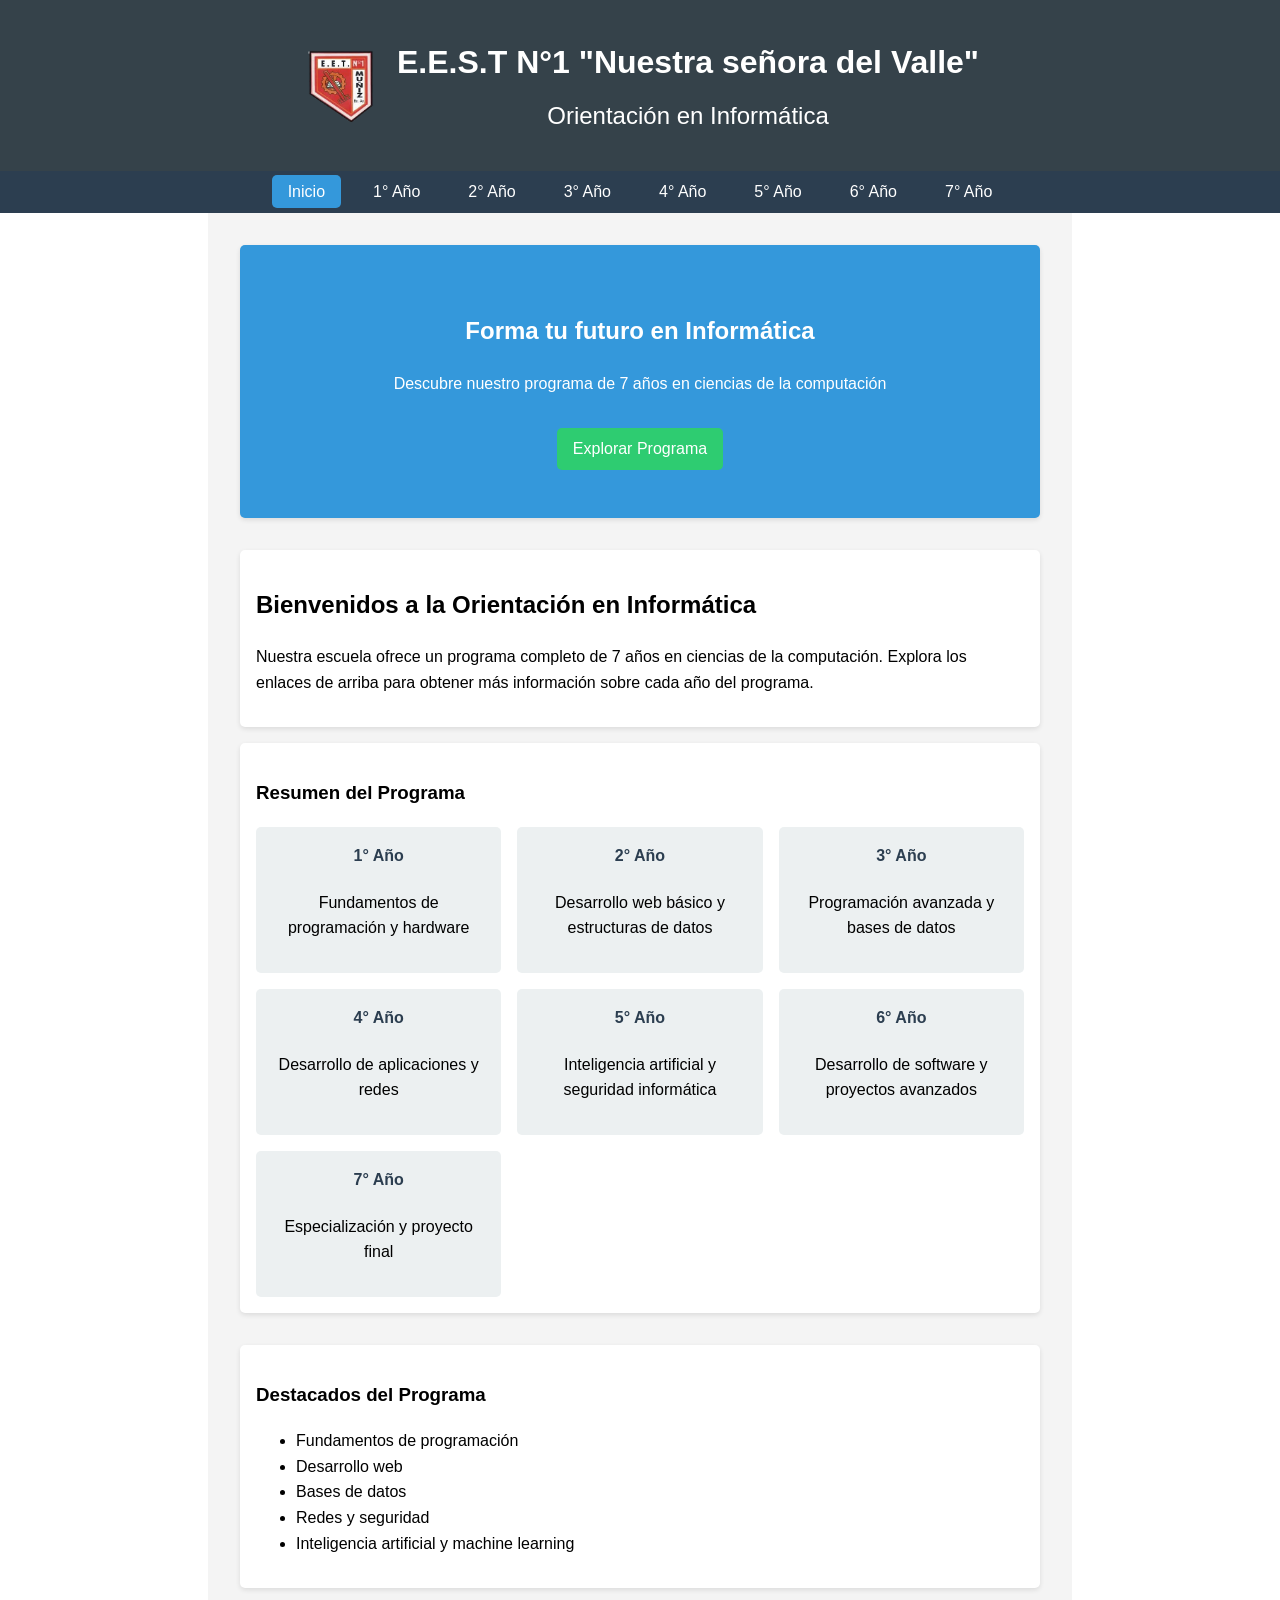
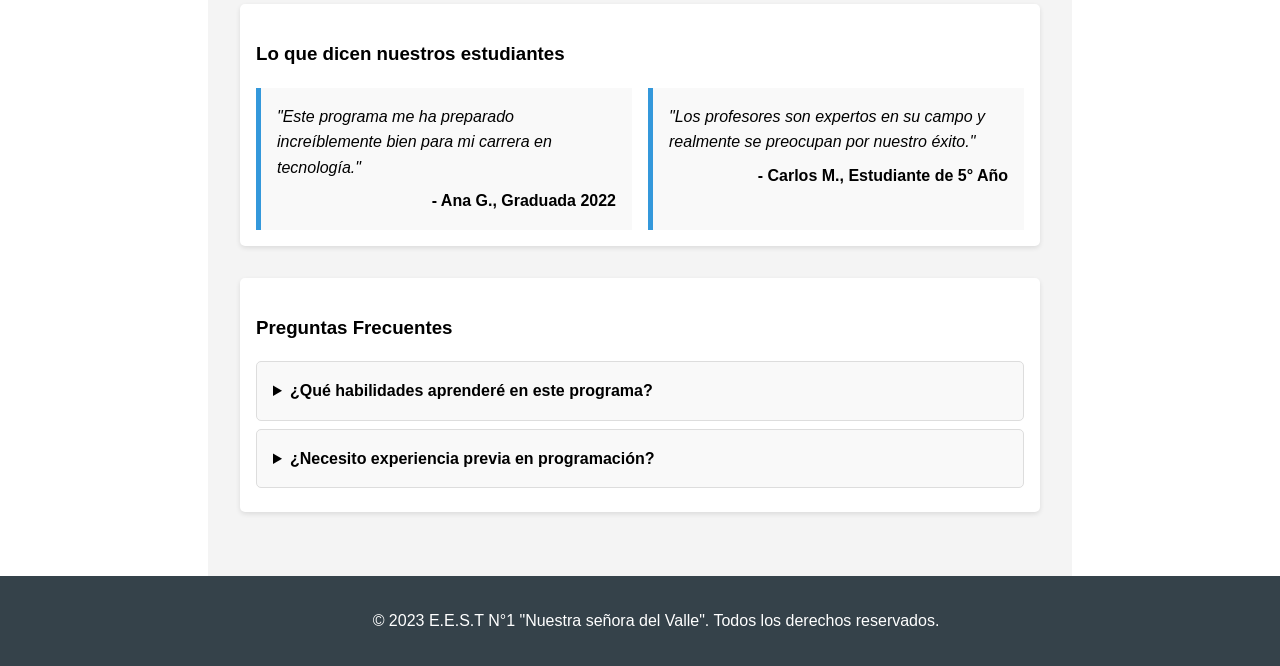
<file: index.html>
<!DOCTYPE html>
<html lang="es">
<head>
    <meta charset="UTF-8">
    <meta name="viewport" content="width=device-width, initial-scale=1.0">
    <title>E.E.S.T N°1 "Nuestra señora del Valle" - Orientación en Informática</title>
    <link rel="stylesheet" href="styles.css">
</head>
<body>
    <div class="page-container">
        <header>
            <div class="header-content">
                <img src="logo.png" alt="Logo de E.E.S.T N°1" class="logo">
                <div>
                    <h1>E.E.S.T N°1 "Nuestra señora del Valle"</h1>
                    <h2>Orientación en Informática</h2>
                </div>
            </div>
        </header>
        <nav aria-label="Navegación principal">
            <ul role="menubar">
                <li role="none"><a href="index.html" role="menuitem" aria-current="page">Inicio</a></li>
                <li role="none"><a href="year1.html" role="menuitem">1° Año</a></li>
                <li role="none"><a href="year2.html" role="menuitem">2° Año</a></li>
                <li role="none"><a href="year3.html" role="menuitem">3° Año</a></li>
                <li role="none"><a href="year4.html" role="menuitem">4° Año</a></li>
                <li role="none"><a href="year5.html" role="menuitem">5° Año</a></li>
                <li role="none"><a href="year6.html" role="menuitem">6° Año</a></li>
                <li role="none"><a href="year7.html" role="menuitem">7° Año</a></li>
            </ul>
        </nav>
        <main>
            <section class="hero">
                <h2>Forma tu futuro en Informática</h2>
                <p>Descubre nuestro programa de 7 años en ciencias de la computación</p>
                <a href="#programa" class="cta-button">Explorar Programa</a>
            </section>
            <section>
                <h2>Bienvenidos a la Orientación en Informática</h2>
                <p>Nuestra escuela ofrece un programa completo de 7 años en ciencias de la computación. Explora los enlaces de arriba para obtener más información sobre cada año del programa.</p>
            </section>
            <section id="programa" class="program-overview">
                <h3>Resumen del Programa</h3>
                <div class="year-grid">
                    <div class="year-card">
                        <h4>1° Año</h4>
                        <p>Fundamentos de programación y hardware</p>
                    </div>
                    <div class="year-card">
                        <h4>2° Año</h4>
                        <p>Desarrollo web básico y estructuras de datos</p>
                    </div>
                    <div class="year-card">
                        <h4>3° Año</h4>
                        <p>Programación avanzada y bases de datos</p>
                    </div>
                    <div class="year-card">
                        <h4>4° Año</h4>
                        <p>Desarrollo de aplicaciones y redes</p>
                    </div>
                    <div class="year-card">
                        <h4>5° Año</h4>
                        <p>Inteligencia artificial y seguridad informática</p>
                    </div>
                    <div class="year-card">
                        <h4>6° Año</h4>
                        <p>Desarrollo de software y proyectos avanzados</p>
                    </div>
                    <div class="year-card">
                        <h4>7° Año</h4>
                        <p>Especialización y proyecto final</p>
                    </div>
                </div>
            </section>
            <section id="highlights">
                <h3>Destacados del Programa</h3>
                <ul>
                    <li>Fundamentos de programación</li>
                    <li>Desarrollo web</li>
                    <li>Bases de datos</li>
                    <li>Redes y seguridad</li>
                    <li>Inteligencia artificial y machine learning</li>
                </ul>
            </section>
            <section class="testimonials">
                <h3>Lo que dicen nuestros estudiantes</h3>
                <div class="testimonial-grid">
                    <blockquote>
                        "Este programa me ha preparado increíblemente bien para mi carrera en tecnología."
                        <cite>- Ana G., Graduada 2022</cite>
                    </blockquote>
                    <blockquote>
                        "Los profesores son expertos en su campo y realmente se preocupan por nuestro éxito."
                        <cite>- Carlos M., Estudiante de 5° Año</cite>
                    </blockquote>
                </div>
            </section>
            <section class="faq">
                <h3>Preguntas Frecuentes</h3>
                <details>
                    <summary>¿Qué habilidades aprenderé en este programa?</summary>
                    <p>Nuestro programa cubre una amplia gama de habilidades, incluyendo programación, desarrollo web, bases de datos, redes, seguridad informática, e inteligencia artificial.</p>
                </details>
                <details>
                    <summary>¿Necesito experiencia previa en programación?</summary>
                    <p>No se requiere experiencia previa. Nuestro programa está diseñado para comenzar desde los fundamentos y avanzar gradualmente.</p>
                </details>
            </section>
        </main>
        <footer>
            <p>&copy; 2023 E.E.S.T N°1 "Nuestra señora del Valle". Todos los derechos reservados.</p>
        </footer>
    </div>
    <script src="script.js"></script>
</body>
</html>
</file>
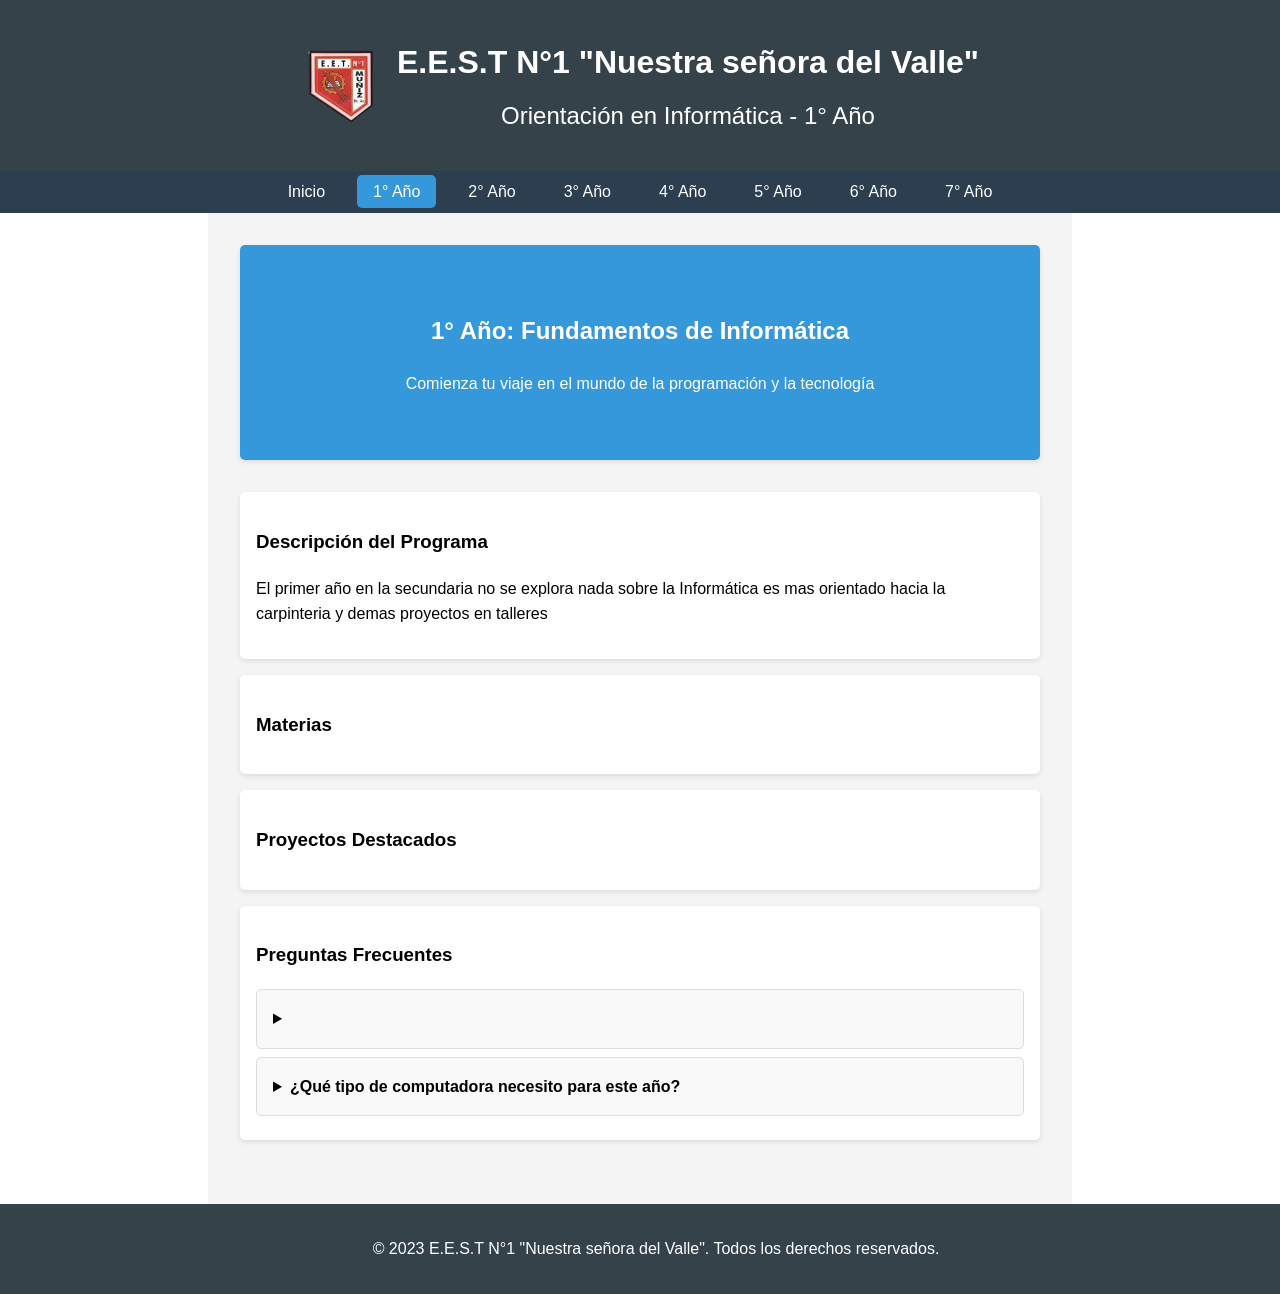
<file: year1.html>
<!DOCTYPE html>
<html lang="es">
<head>
    <meta charset="UTF-8">
    <meta name="viewport" content="width=device-width, initial-scale=1.0">
    <title>1° Año - E.E.S.T N°1 "Nuestra señora del Valle"</title>
    <link rel="stylesheet" href="styles.css">
</head>
<body>
    <div class="page-container">
        <header>
            <div class="header-content">
                <img src="logo.png" alt="Logo de E.E.S.T N°1" class="logo">
                <div>
                    <h1>E.E.S.T N°1 "Nuestra señora del Valle"</h1>
                    <h2>Orientación en Informática - 1° Año</h2>
                </div>
            </div>
        </header>
        <nav aria-label="Navegación principal">
            <ul role="menubar">
                <li role="none"><a href="index.html" role="menuitem">Inicio</a></li>
                <li role="none"><a href="year1.html" role="menuitem" aria-current="page">1° Año</a></li>
                <li role="none"><a href="year2.html" role="menuitem">2° Año</a></li>
                <li role="none"><a href="year3.html" role="menuitem">3° Año</a></li>
                <li role="none"><a href="year4.html" role="menuitem">4° Año</a></li>
                <li role="none"><a href="year5.html" role="menuitem">5° Año</a></li>
                <li role="none"><a href="year6.html" role="menuitem">6° Año</a></li>
                <li role="none"><a href="year7.html" role="menuitem">7° Año</a></li>
            </ul>
        </nav>
        <main>
            <section class="hero">
                <h2>1° Año: Fundamentos de Informática</h2>
                <p>Comienza tu viaje en el mundo de la programación y la tecnología</p>
            </section>
            <section>
                <h3>Descripción del Programa</h3>
                <p>El primer año en la secundaria no se explora nada sobre la Informática es mas orientado hacia la carpinteria y demas proyectos en talleres</p>
            </section>
            <section>
                <h3>Materias</h3>
                <ul>
                 <!-- espacio para materias -->
                </ul>
            </section>
            <section>
                <h3>Proyectos Destacados</h3>
                <ul>
                    <!-- espacio para proyectos --> 
                </ul>
            </section>
            <section class="faq">
                <h3>Preguntas Frecuentes</h3>
                <details>
                    <summary> <!----></summary>
                    <p> <!--espacio para preguntas --> </p>
                </details>
                <details>
                    <summary>¿Qué tipo de computadora necesito para este año?</summary>
                    <p>Cualquier computadora moderna será suficiente. Los requisitos específicos se proporcionarán al inicio del curso.</p>
                </details>
            </section>
        </main>
        <footer>
            <p>&copy; 2023 E.E.S.T N°1 "Nuestra señora del Valle". Todos los derechos reservados.</p>
        </footer>
    </div>
    <script src="script.js"></script>
</body>
</html>
</file>
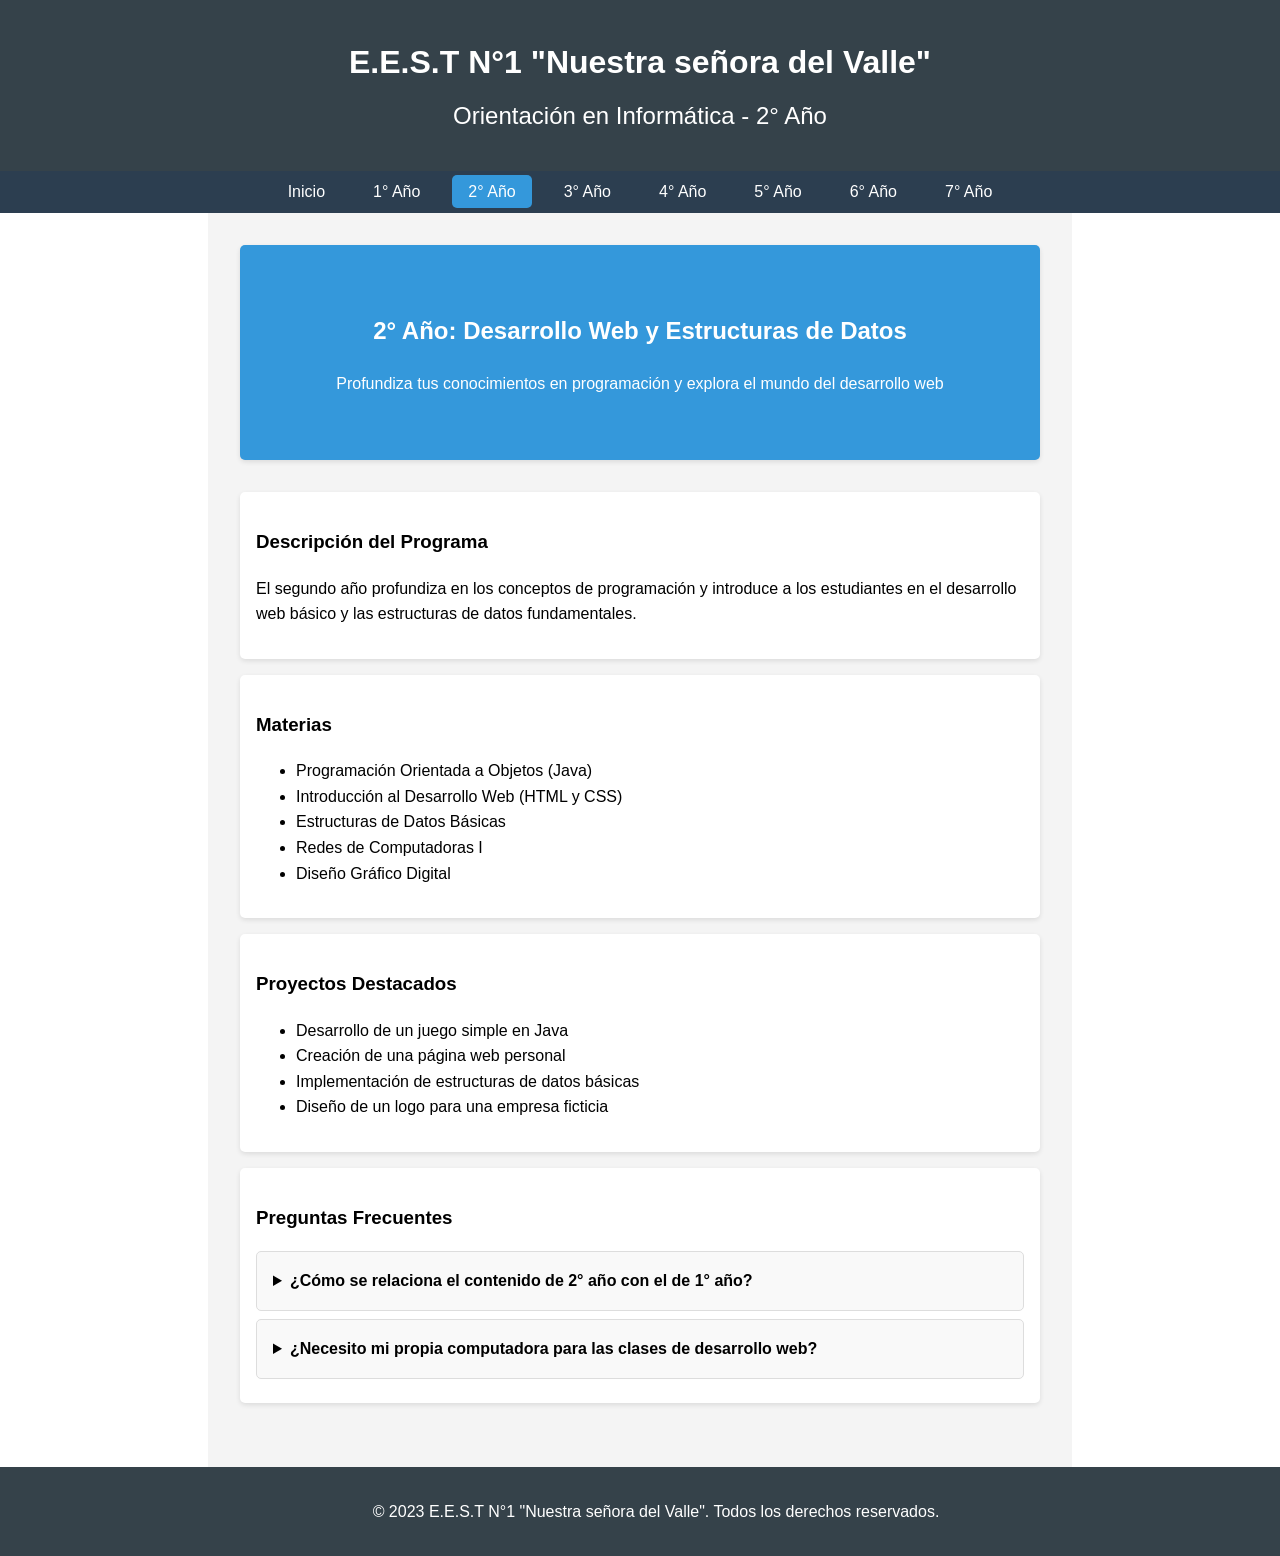
<file: year2.html>
<!DOCTYPE html>
<html lang="es">
<head>
    <meta charset="UTF-8">
    <meta name="viewport" content="width=device-width, initial-scale=1.0">
    <title>2° Año - E.E.S.T N°1 "Nuestra señora del Valle"</title>
    <link rel="stylesheet" href="styles.css">
</head>
<body>
    <div class="page-container">
        <header>
            <h1>E.E.S.T N°1 "Nuestra señora del Valle"</h1>
            <h2>Orientación en Informática - 2° Año</h2>
        </header>
        <nav aria-label="Navegación principal">
            <ul role="menubar">
                <li role="none"><a href="index.html" role="menuitem">Inicio</a></li>
                <li role="none"><a href="year1.html" role="menuitem">1° Año</a></li>
                <li role="none"><a href="year2.html" role="menuitem" aria-current="page">2° Año</a></li>
                <li role="none"><a href="year3.html" role="menuitem">3° Año</a></li>
                <li role="none"><a href="year4.html" role="menuitem">4° Año</a></li>
                <li role="none"><a href="year5.html" role="menuitem">5° Año</a></li>
                <li role="none"><a href="year6.html" role="menuitem">6° Año</a></li>
                <li role="none"><a href="year7.html" role="menuitem">7° Año</a></li>
            </ul>
        </nav>
        <main>
            <section class="hero">
                <h2>2° Año: Desarrollo Web y Estructuras de Datos</h2>
                <p>Profundiza tus conocimientos en programación y explora el mundo del desarrollo web</p>
            </section>
            <section>
                <h3>Descripción del Programa</h3>
                <p>El segundo año profundiza en los conceptos de programación y introduce a los estudiantes en el desarrollo web básico y las estructuras de datos fundamentales.</p>
            </section>
            <section>
                <h3>Materias</h3>
                <ul>
                    <li>Programación Orientada a Objetos (Java)</li>
                    <li>Introducción al Desarrollo Web (HTML y CSS)</li>
                    <li>Estructuras de Datos Básicas</li>
                    <li>Redes de Computadoras I</li>
                    <li>Diseño Gráfico Digital</li>
                </ul>
            </section>
            <section>
                <h3>Proyectos Destacados</h3>
                <ul>
                    <li>Desarrollo de un juego simple en Java</li>
                    <li>Creación de una página web personal</li>
                    <li>Implementación de estructuras de datos básicas</li>
                    <li>Diseño de un logo para una empresa ficticia</li>
                </ul>
            </section>
            <section class="faq">
                <h3>Preguntas Frecuentes</h3>
                <details>
                    <summary>¿Cómo se relaciona el contenido de 2° año con el de 1° año?</summary>
                    <p>El segundo año se basa en los fundamentos aprendidos en el primer año, profundizando en la programación y expandiendo hacia nuevas áreas como el desarrollo web.</p>
                </details>
                <details>
                    <summary>¿Necesito mi propia computadora para las clases de desarrollo web?</summary>
                    <p>Aunque la escuela proporciona computadoras, es recomendable tener acceso a una computadora en casa para practicar y trabajar en proyectos.</p>
                </details>
            </section>
        </main>
        <footer>
            <p>&copy; 2023 E.E.S.T N°1 "Nuestra señora del Valle". Todos los derechos reservados.</p>
        </footer>
    </div>
    <script src="script.js"></script>
</body>
</html>
</file>
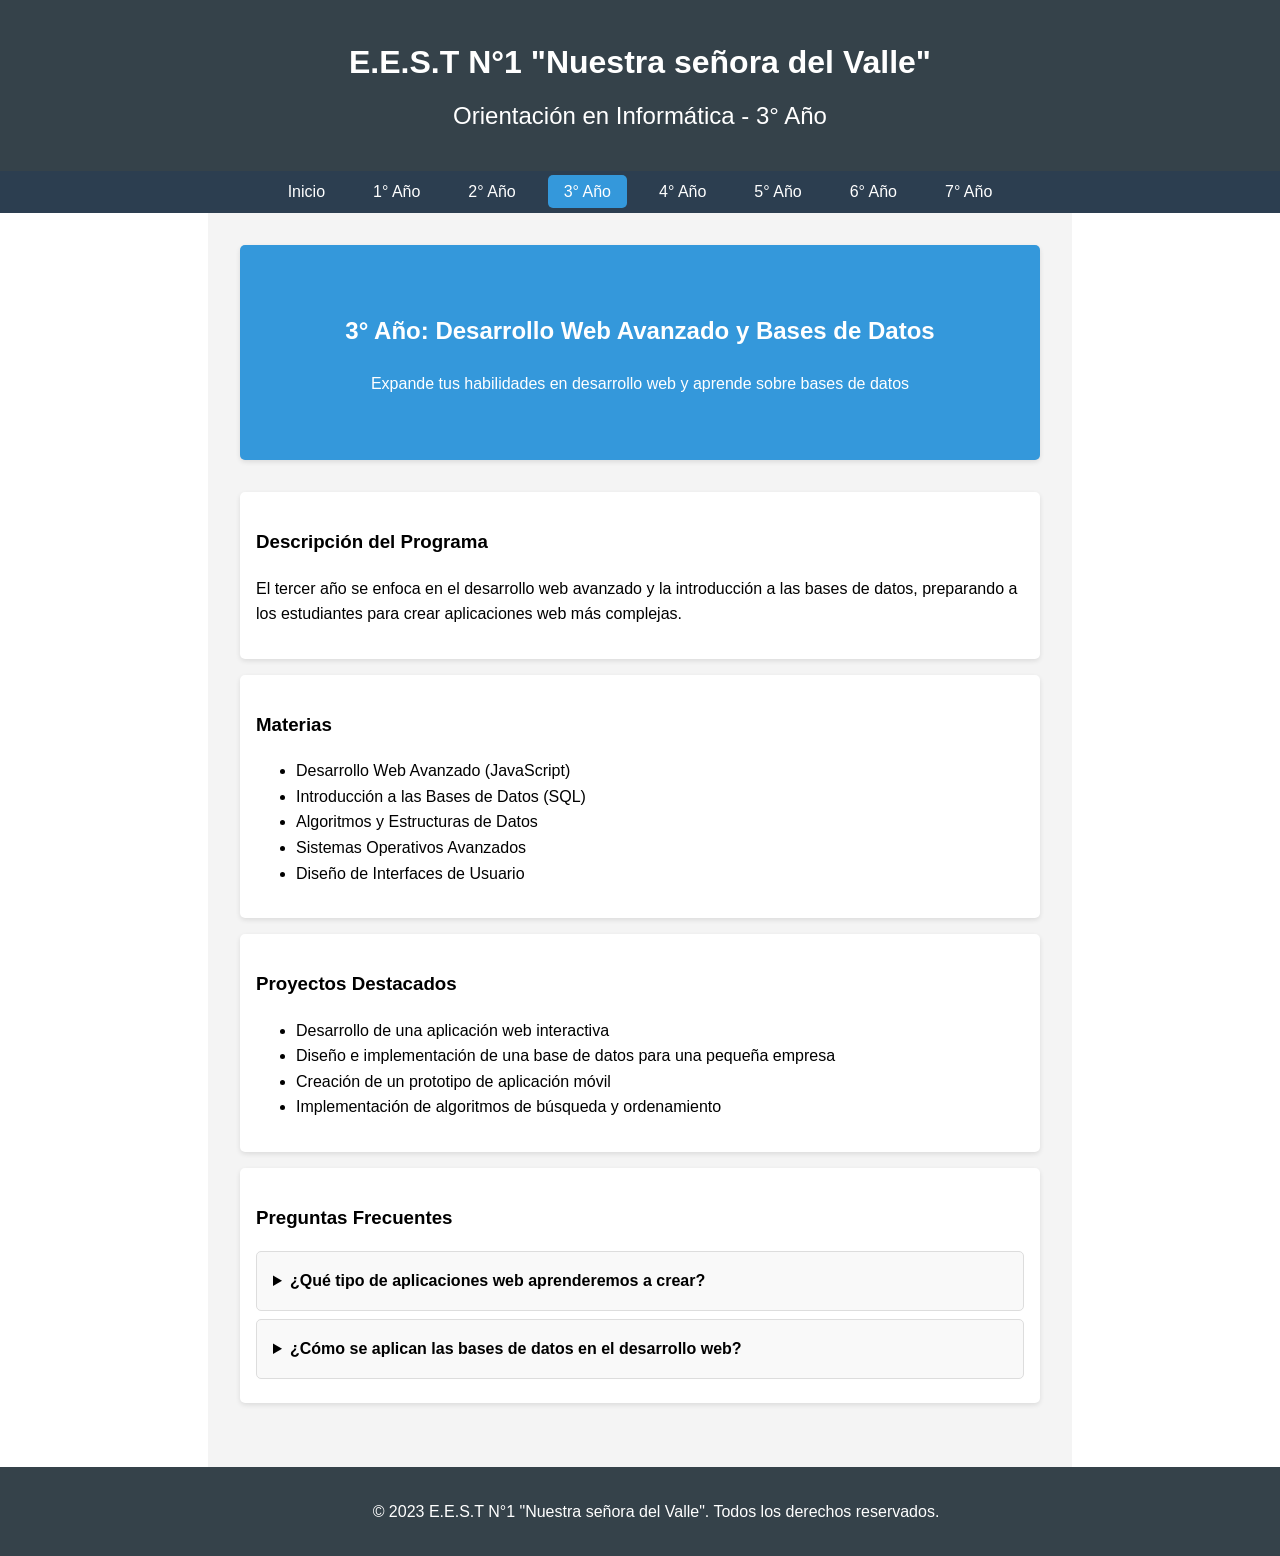
<file: year3.html>
<!DOCTYPE html>
<html lang="es">
<head>
    <meta charset="UTF-8">
    <meta name="viewport" content="width=device-width, initial-scale=1.0">
    <title>3° Año - E.E.S.T N°1 "Nuestra señora del Valle"</title>
    <link rel="stylesheet" href="styles.css">
</head>
<body>
    <div class="page-container">
        <header>
            <h1>E.E.S.T N°1 "Nuestra señora del Valle"</h1>
            <h2>Orientación en Informática - 3° Año</h2>
        </header>
        <nav aria-label="Navegación principal">
            <ul role="menubar">
                <li role="none"><a href="index.html" role="menuitem">Inicio</a></li>
                <li role="none"><a href="year1.html" role="menuitem">1° Año</a></li>
                <li role="none"><a href="year2.html" role="menuitem">2° Año</a></li>
                <li role="none"><a href="year3.html" role="menuitem" aria-current="page">3° Año</a></li>
                <li role="none"><a href="year4.html" role="menuitem">4° Año</a></li>
                <li role="none"><a href="year5.html" role="menuitem">5° Año</a></li>
                <li role="none"><a href="year6.html" role="menuitem">6° Año</a></li>
                <li role="none"><a href="year7.html" role="menuitem">7° Año</a></li>
            </ul>
        </nav>
        <main>
            <section class="hero">
                <h2>3° Año: Desarrollo Web Avanzado y Bases de Datos</h2>
                <p>Expande tus habilidades en desarrollo web y aprende sobre bases de datos</p>
            </section>
            <section>
                <h3>Descripción del Programa</h3>
                <p>El tercer año se enfoca en el desarrollo web avanzado y la introducción a las bases de datos, preparando a los estudiantes para crear aplicaciones web más complejas.</p>
            </section>
            <section>
                <h3>Materias</h3>
                <ul>
                    <li>Desarrollo Web Avanzado (JavaScript)</li>
                    <li>Introducción a las Bases de Datos (SQL)</li>
                    <li>Algoritmos y Estructuras de Datos</li>
                    <li>Sistemas Operativos Avanzados</li>
                    <li>Diseño de Interfaces de Usuario</li>
                </ul>
            </section>
            <section>
                <h3>Proyectos Destacados</h3>
                <ul>
                    <li>Desarrollo de una aplicación web interactiva</li>
                    <li>Diseño e implementación de una base de datos para una pequeña empresa</li>
                    <li>Creación de un prototipo de aplicación móvil</li>
                    <li>Implementación de algoritmos de búsqueda y ordenamiento</li>
                </ul>
            </section>
            <section class="faq">
                <h3>Preguntas Frecuentes</h3>
                <details>
                    <summary>¿Qué tipo de aplicaciones web aprenderemos a crear?</summary>
                    <p>Aprenderás a crear aplicaciones web dinámicas e interactivas utilizando JavaScript, HTML5 y CSS3, integrándolas con bases de datos.</p>
                </details>
                <details>
                    <summary>¿Cómo se aplican las bases de datos en el desarrollo web?</summary>
                    <p>Las bases de datos son fundamentales para almacenar y gestionar la información en aplicaciones web. Aprenderás a diseñar, implementar y consultar bases de datos para respaldar tus aplicaciones.</p>
                </details>
            </section>
        </main>
        <footer>
            <p>&copy; 2023 E.E.S.T N°1 "Nuestra señora del Valle". Todos los derechos reservados.</p>
        </footer>
    </div>
    <script src="script.js"></script>
</body>
</html>
</file>
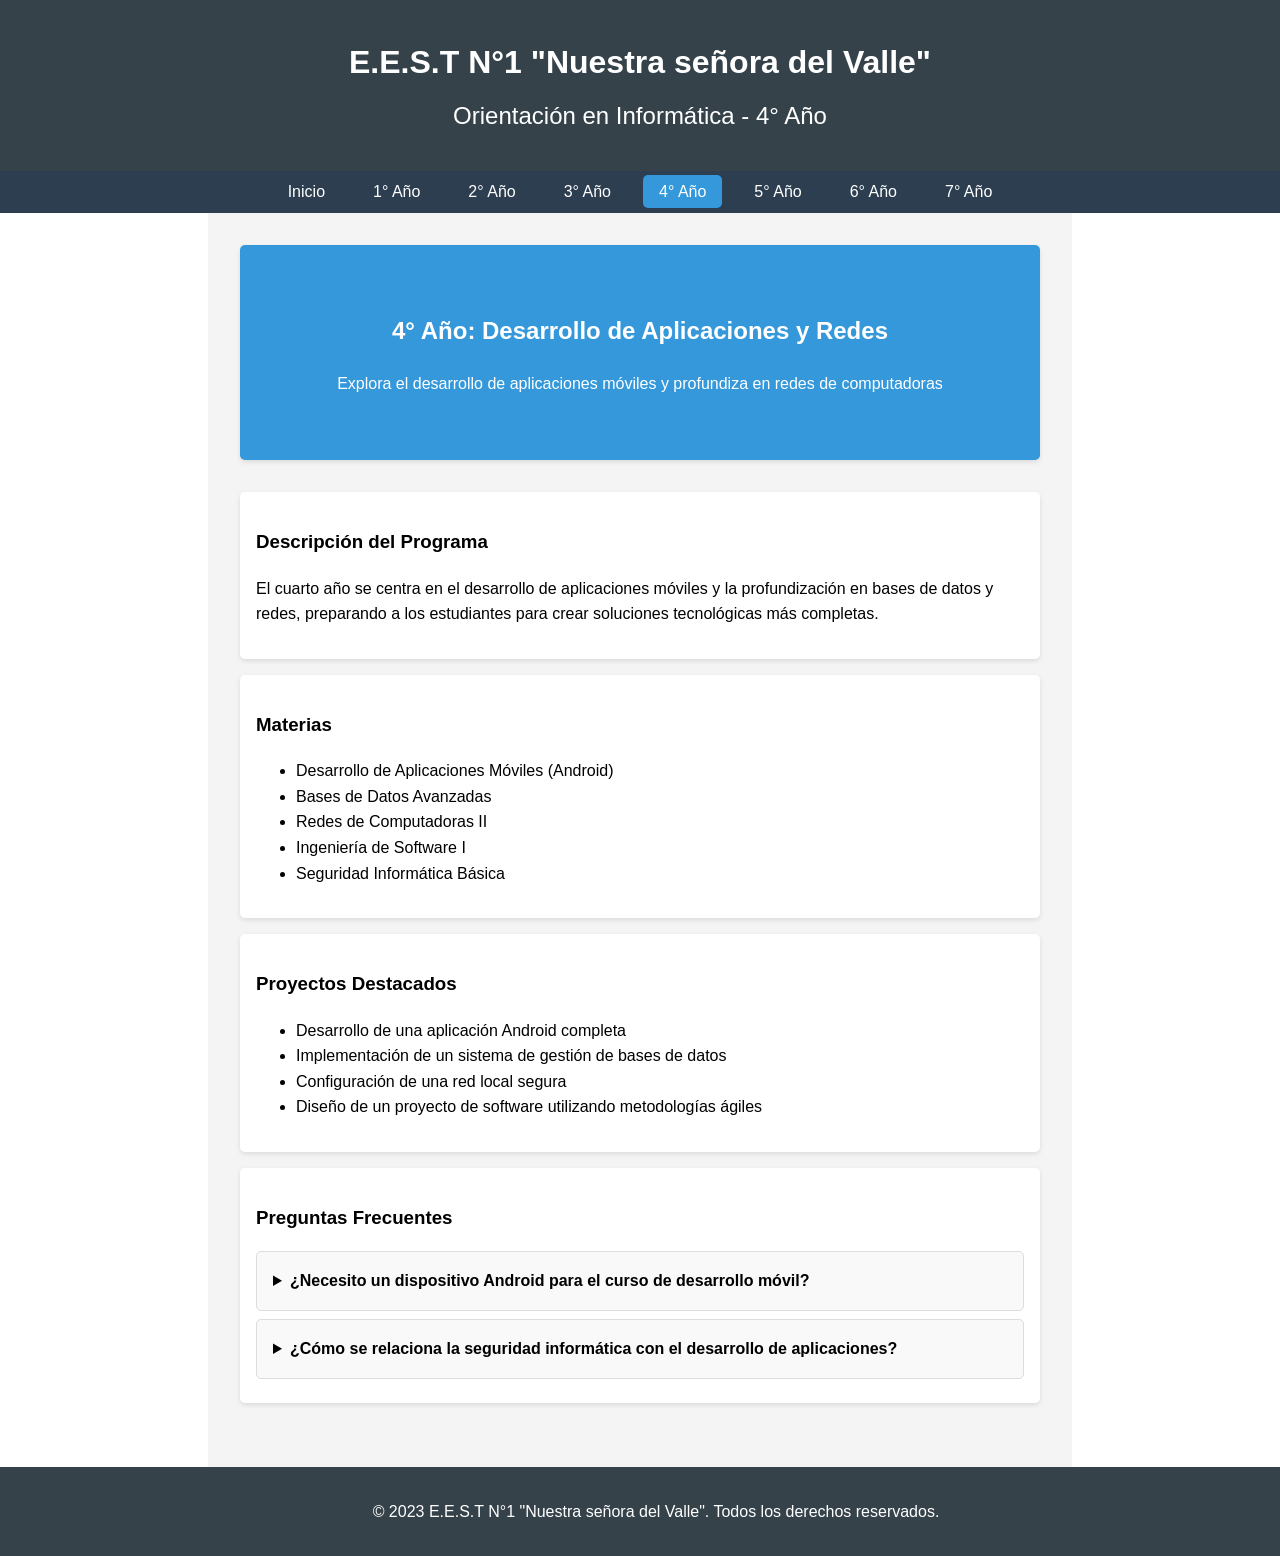
<file: year4.html>
<!DOCTYPE html>
<html lang="es">
<head>
    <meta charset="UTF-8">
    <meta name="viewport" content="width=device-width, initial-scale=1.0">
    <title>4° Año - E.E.S.T N°1 "Nuestra señora del Valle"</title>
    <link rel="stylesheet" href="styles.css">
</head>
<body>
    <div class="page-container">
        <header>
            <h1>E.E.S.T N°1 "Nuestra señora del Valle"</h1>
            <h2>Orientación en Informática - 4° Año</h2>
        </header>
        <nav aria-label="Navegación principal">
            <ul role="menubar">
                <li role="none"><a href="index.html" role="menuitem">Inicio</a></li>
                <li role="none"><a href="year1.html" role="menuitem">1° Año</a></li>
                <li role="none"><a href="year2.html" role="menuitem">2° Año</a></li>
                <li role="none"><a href="year3.html" role="menuitem">3° Año</a></li>
                <li role="none"><a href="year4.html" role="menuitem" aria-current="page">4° Año</a></li>
                <li role="none"><a href="year5.html" role="menuitem">5° Año</a></li>
                <li role="none"><a href="year6.html" role="menuitem">6° Año</a></li>
                <li role="none"><a href="year7.html" role="menuitem">7° Año</a></li>
            </ul>
        </nav>
        <main>
            <section class="hero">
                <h2>4° Año: Desarrollo de Aplicaciones y Redes</h2>
                <p>Explora el desarrollo de aplicaciones móviles y profundiza en redes de computadoras</p>
            </section>
            <section>
                <h3>Descripción del Programa</h3>
                <p>El cuarto año se centra en el desarrollo de aplicaciones móviles y la profundización en bases de datos y redes, preparando a los estudiantes para crear soluciones tecnológicas más completas.</p>
            </section>
            <section>
                <h3>Materias</h3>
                <ul>
                    <li>Desarrollo de Aplicaciones Móviles (Android)</li>
                    <li>Bases de Datos Avanzadas</li>
                    <li>Redes de Computadoras II</li>
                    <li>Ingeniería de Software I</li>
                    <li>Seguridad Informática Básica</li>
                </ul>
            </section>
            <section>
                <h3>Proyectos Destacados</h3>
                <ul>
                    <li>Desarrollo de una aplicación Android completa</li>
                    <li>Implementación de un sistema de gestión de bases de datos</li>
                    <li>Configuración de una red local segura</li>
                    <li>Diseño de un proyecto de software utilizando metodologías ágiles</li>
                </ul>
            </section>
            <section class="faq">
                <h3>Preguntas Frecuentes</h3>
                <details>
                    <summary>¿Necesito un dispositivo Android para el curso de desarrollo móvil?</summary>
                    <p>No es necesario tener un dispositivo Android físico, ya que utilizaremos emuladores en las computadoras del laboratorio. Sin embargo, tener acceso a un dispositivo Android puede enriquecer tu experiencia de aprendizaje.</p>
                </details>
                <details>
                    <summary>¿Cómo se relaciona la seguridad informática con el desarrollo de aplicaciones?</summary>
                    <p>La seguridad informática es crucial en el desarrollo de aplicaciones para proteger los datos de los usuarios y prevenir vulnerabilidades. Aprenderás a implementar prácticas de seguridad en tus proyectos de desarrollo.</p>
                </details>
            </section>
        </main>
        <footer>
            <p>&copy; 2023 E.E.S.T N°1 "Nuestra señora del Valle". Todos los derechos reservados.</p>
        </footer>
    </div>
    <script src="script.js"></script>
</body>
</html>
</file>
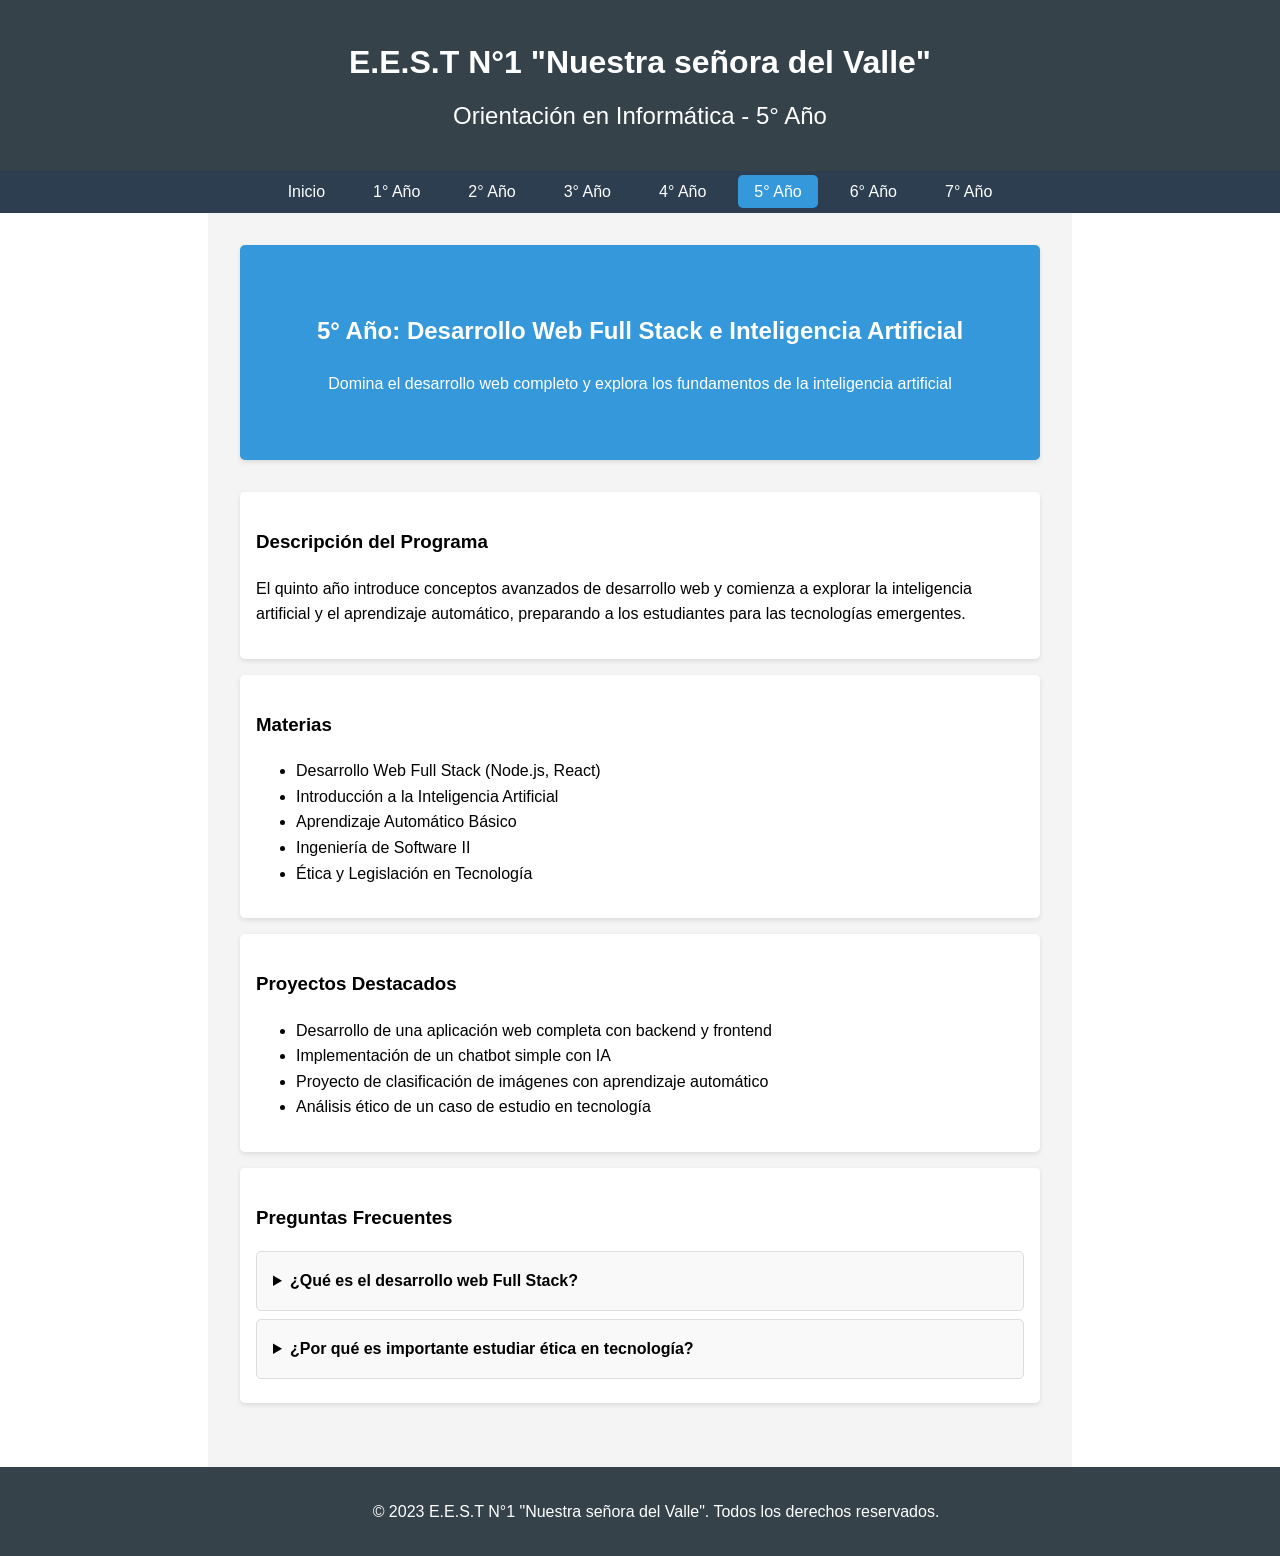
<file: year5.html>
<!DOCTYPE html>
<html lang="es">
<head>
    <meta charset="UTF-8">
    <meta name="viewport" content="width=device-width, initial-scale=1.0">
    <title>5° Año - E.E.S.T N°1 "Nuestra señora del Valle"</title>
    <link rel="stylesheet" href="styles.css">
</head>
<body>
    <div class="page-container">
        <header>
            <h1>E.E.S.T N°1 "Nuestra señora del Valle"</h1>
            <h2>Orientación en Informática - 5° Año</h2>
        </header>
        <nav aria-label="Navegación principal">
            <ul role="menubar">
                <li role="none"><a href="index.html" role="menuitem">Inicio</a></li>
                <li role="none"><a href="year1.html" role="menuitem">1° Año</a></li>
                <li role="none"><a href="year2.html" role="menuitem">2° Año</a></li>
                <li role="none"><a href="year3.html" role="menuitem">3° Año</a></li>
                <li role="none"><a href="year4.html" role="menuitem">4° Año</a></li>
                <li role="none"><a href="year5.html" role="menuitem" aria-current="page">5° Año</a></li>
                <li role="none"><a href="year6.html" role="menuitem">6° Año</a></li>
                <li role="none"><a href="year7.html" role="menuitem">7° Año</a></li>
            </ul>
        </nav>
        <main>
            <section class="hero">
                <h2>5° Año: Desarrollo Web Full Stack e Inteligencia Artificial</h2>
                <p>Domina el desarrollo web completo y explora los fundamentos de la inteligencia artificial</p>
            </section>
            <section>
                <h3>Descripción del Programa</h3>
                <p>El quinto año introduce conceptos avanzados de desarrollo web y comienza a explorar la inteligencia artificial y el aprendizaje automático, preparando a los estudiantes para las tecnologías emergentes.</p>
            </section>
            <section>
                <h3>Materias</h3>
                <ul>
                    <li>Desarrollo Web Full Stack (Node.js, React)</li>
                    <li>Introducción a la Inteligencia Artificial</li>
                    <li>Aprendizaje Automático Básico</li>
                    <li>Ingeniería de Software II</li>
                    <li>Ética y Legislación en Tecnología</li>
                </ul>
            </section>
            <section>
                <h3>Proyectos Destacados</h3>
                <ul>
                    <li>Desarrollo de una aplicación web completa con backend y frontend</li>
                    <li>Implementación de un chatbot simple con IA</li>
                    <li>Proyecto de clasificación de imágenes con aprendizaje automático</li>
                    <li>Análisis ético de un caso de estudio en tecnología</li>
                </ul>
            </section>
            <section class="faq">
                <h3>Preguntas Frecuentes</h3>
                <details>
                    <summary>¿Qué es el desarrollo web Full Stack?</summary>
                    <p>El desarrollo Full Stack implica trabajar tanto en el frontend (parte visible para el usuario) como en el backend (lógica del servidor y bases de datos) de una aplicación web, permitiéndote crear soluciones web completas.</p>
                </details>
                <details>
                    <summary>¿Por qué es importante estudiar ética en tecnología?</summary>
                    <p>La ética en tecnología es crucial para entender las implicaciones sociales y morales de las soluciones que desarrollamos. Te ayudará a tomar decisiones responsables en tu futura carrera profesional.</p>
                </details>
            </section>
        </main>
        <footer>
            <p>&copy; 2023 E.E.S.T N°1 "Nuestra señora del Valle". Todos los derechos reservados.</p>
        </footer>
    </div>
    <script src="script.js"></script>
</body>
</html>
</file>
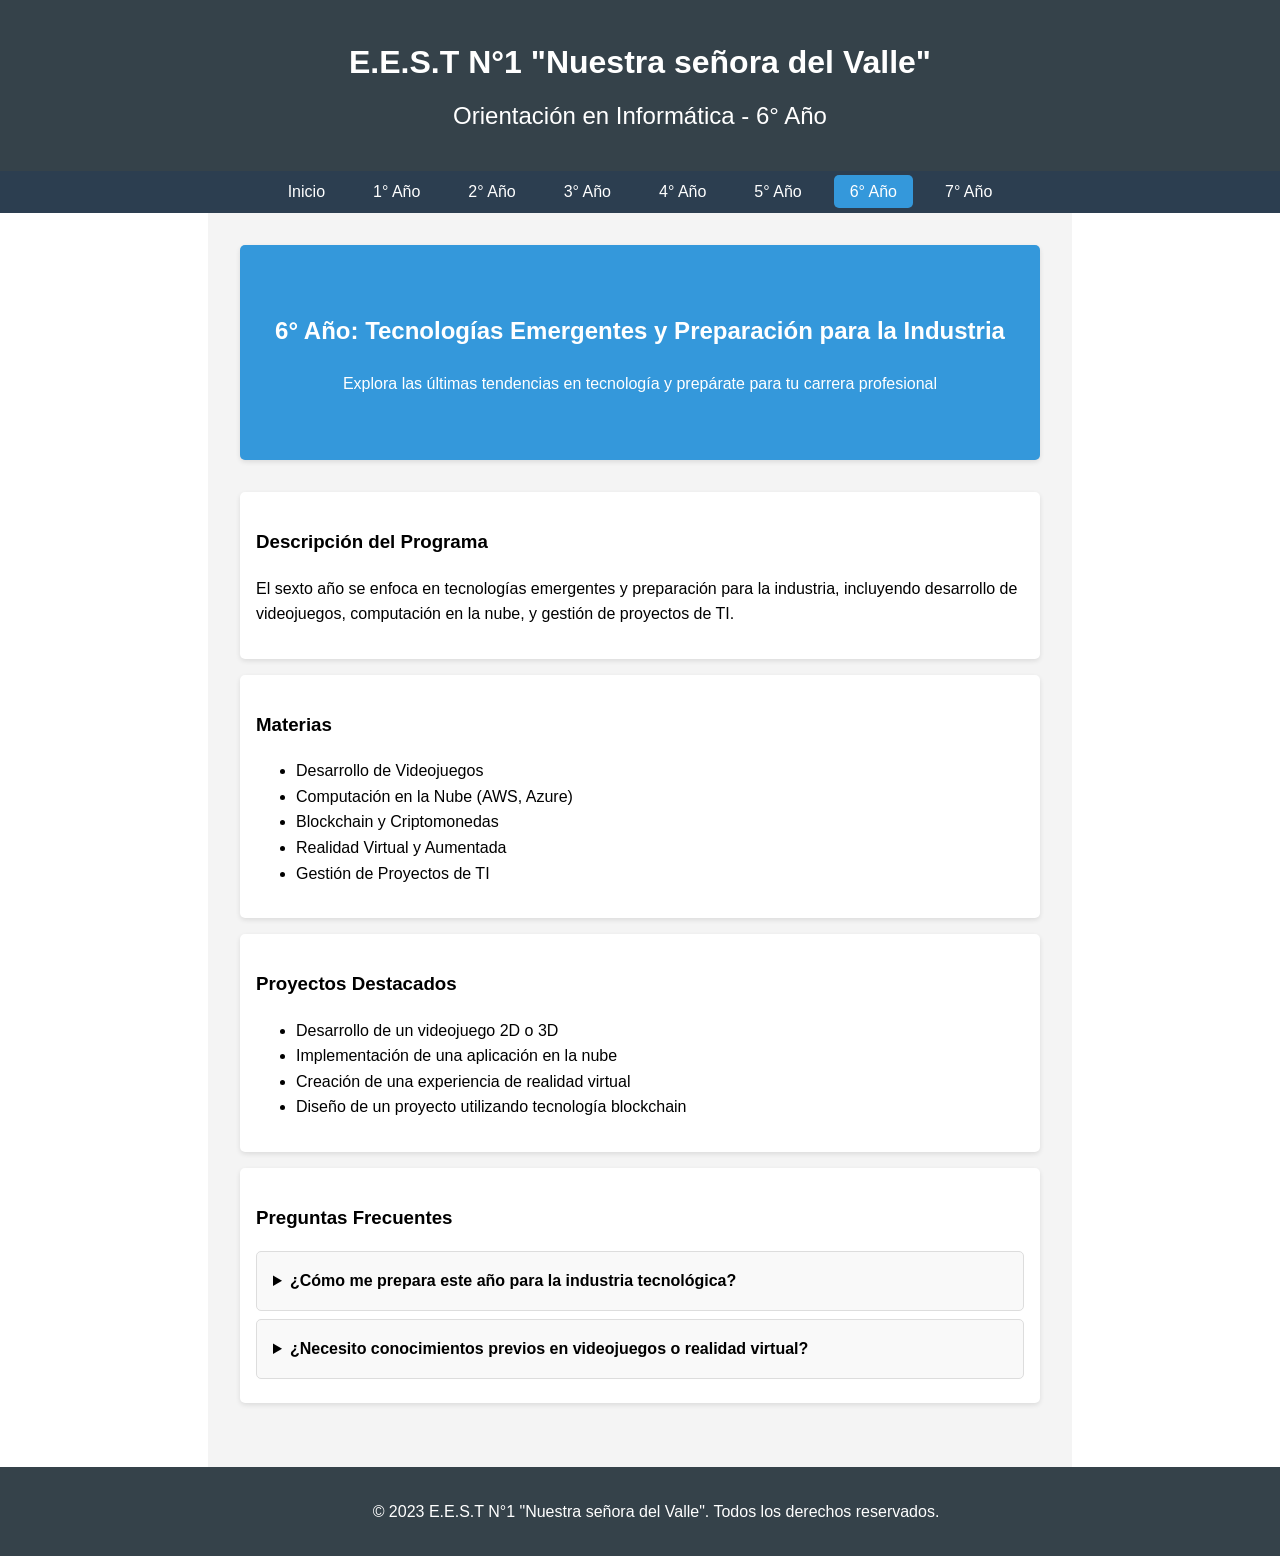
<file: year6.html>
<!DOCTYPE html>
<html lang="es">
<head>
    <meta charset="UTF-8">
    <meta name="viewport" content="width=device-width, initial-scale=1.0">
    <title>6° Año - E.E.S.T N°1 "Nuestra señora del Valle"</title>
    <link rel="stylesheet" href="styles.css">
</head>
<body>
    <div class="page-container">
        <header>
            <h1>E.E.S.T N°1 "Nuestra señora del Valle"</h1>
            <h2>Orientación en Informática - 6° Año</h2>
        </header>
        <nav aria-label="Navegación principal">
            <ul role="menubar">
                <li role="none"><a href="index.html" role="menuitem">Inicio</a></li>
                <li role="none"><a href="year1.html" role="menuitem">1° Año</a></li>
                <li role="none"><a href="year2.html" role="menuitem">2° Año</a></li>
                <li role="none"><a href="year3.html" role="menuitem">3° Año</a></li>
                <li role="none"><a href="year4.html" role="menuitem">4° Año</a></li>
                <li role="none"><a href="year5.html" role="menuitem">5° Año</a></li>
                <li role="none"><a href="year6.html" role="menuitem" aria-current="page">6° Año</a></li>
                <li role="none"><a href="year7.html" role="menuitem">7° Año</a></li>
            </ul>
        </nav>
        <main>
            <section class="hero">
                <h2>6° Año: Tecnologías Emergentes y Preparación para la Industria</h2>
                <p>Explora las últimas tendencias en tecnología y prepárate para tu carrera profesional</p>
            </section>
            <section>
                <h3>Descripción del Programa</h3>
                <p>El sexto año se enfoca en tecnologías emergentes y preparación para la industria, incluyendo desarrollo de videojuegos, computación en la nube, y gestión de proyectos de TI.</p>
            </section>
            <section>
                <h3>Materias</h3>
                <ul>
                    <li>Desarrollo de Videojuegos</li>
                    <li>Computación en la Nube (AWS, Azure)</li>
                    <li>Blockchain y Criptomonedas</li>
                    <li>Realidad Virtual y Aumentada</li>
                    <li>Gestión de Proyectos de TI</li>
                </ul>
            </section>
            <section>
                <h3>Proyectos Destacados</h3>
                <ul>
                    <li>Desarrollo de un videojuego 2D o 3D</li>
                    <li>Implementación de una aplicación en la nube</li>
                    <li>Creación de una experiencia de realidad virtual</li>
                    <li>Diseño de un proyecto utilizando tecnología blockchain</li>
                </ul>
            </section>
            <section class="faq">
                <h3>Preguntas Frecuentes</h3>
                <details>
                    <summary>¿Cómo me prepara este año para la industria tecnológica?</summary>
                    <p>Este año te expone a las últimas tecnologías y prácticas utilizadas en la industria, además de enseñarte habilidades de gestión de proyectos que son altamente valoradas por los empleadores.</p>
                </details>
                <details>
                    <summary>¿Necesito conocimientos previos en videojuegos o realidad virtual?</summary>
                    <p>No se requieren conocimientos previos específicos en estas áreas. El curso está diseñado para introducirte a estos campos basándose en tus conocimientos de programación y desarrollo adquiridos en años anteriores.</p>
                </details>
            </section>
        </main>
        <footer>
            <p>&copy; 2023 E.E.S.T N°1 "Nuestra señora del Valle". Todos los derechos reservados.</p>
        </footer>
    </div>
    <script src="script.js"></script>
</body>
</html>
</file>
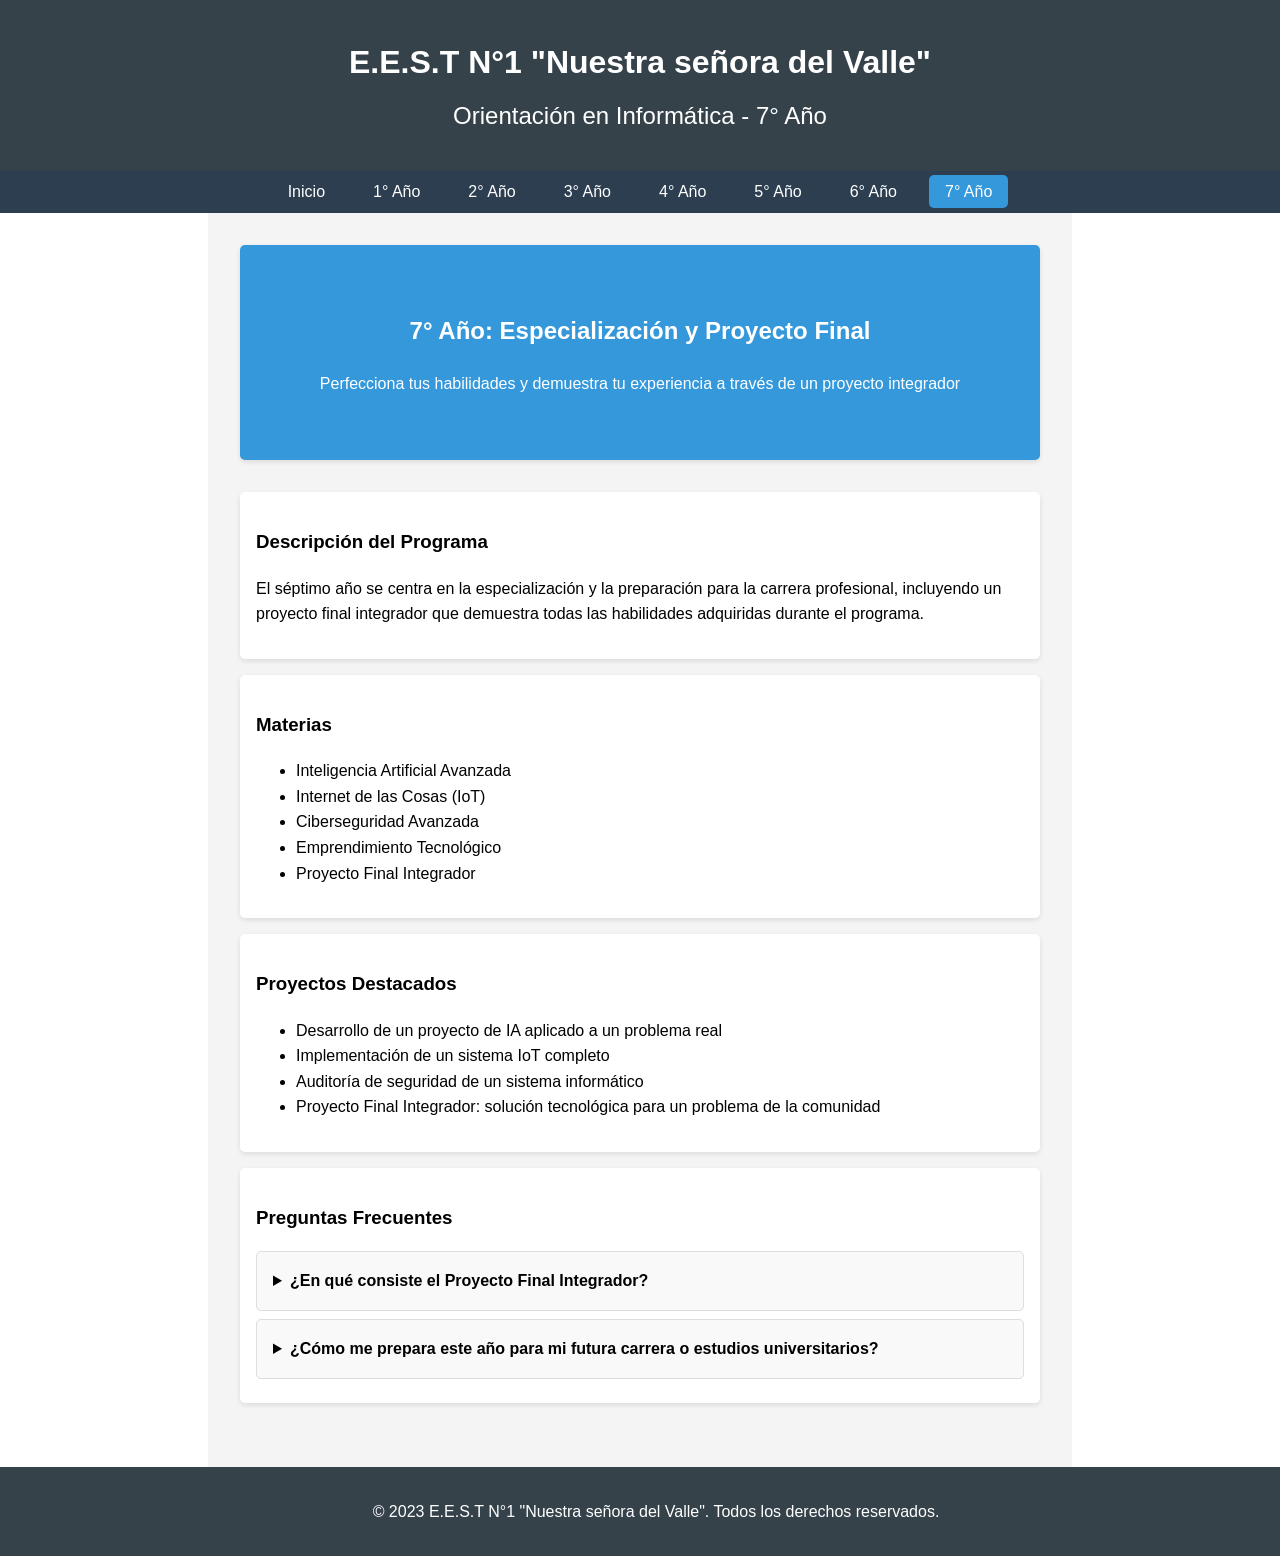
<file: year7.html>
<!DOCTYPE html>
<html lang="es">
<head>
    <meta charset="UTF-8">
    <meta name="viewport" content="width=device-width, initial-scale=1.0">
    <title>7° Año - E.E.S.T N°1 "Nuestra señora del Valle"</title>
    <link rel="stylesheet" href="styles.css">
</head>
<body>
    <div class="page-container">
        <header>
            <h1>E.E.S.T N°1 "Nuestra señora del Valle"</h1>
            <h2>Orientación en Informática - 7° Año</h2>
        </header>
        <nav aria-label="Navegación principal">
            <ul role="menubar">
                <li role="none"><a href="index.html" role="menuitem">Inicio</a></li>
                <li role="none"><a href="year1.html" role="menuitem">1° Año</a></li>
                <li role="none"><a href="year2.html" role="menuitem">2° Año</a></li>
                <li role="none"><a href="year3.html" role="menuitem">3° Año</a></li>
                <li role="none"><a href="year4.html" role="menuitem">4° Año</a></li>
                <li role="none"><a href="year5.html" role="menuitem">5° Año</a></li>
                <li role="none"><a href="year6.html" role="menuitem">6° Año</a></li>
                <li role="none"><a href="year7.html" role="menuitem" aria-current="page">7° Año</a></li>
            </ul>
        </nav>
        <main>
            <section class="hero">
                <h2>7° Año: Especialización y Proyecto Final</h2>
                <p>Perfecciona tus habilidades y demuestra tu experiencia a través de un proyecto integrador</p>
            </section>
            <section>
                <h3>Descripción del Programa</h3>
                <p>El séptimo año se centra en la especialización y la preparación para la carrera profesional, incluyendo un proyecto final integrador que demuestra todas las habilidades adquiridas durante el programa.</p>
            </section>
            <section>
                <h3>Materias</h3>
                <ul>
                    <li>Inteligencia Artificial Avanzada</li>
                    <li>Internet de las Cosas (IoT)</li>
                    <li>Ciberseguridad Avanzada</li>
                    <li>Emprendimiento Tecnológico</li>
                    <li>Proyecto Final Integrador</li>
                </ul>
            </section>
            <section>
                <h3>Proyectos Destacados</h3>
                <ul>
                    <li>Desarrollo de un proyecto de IA aplicado a un problema real</li>
                    <li>Implementación de un sistema IoT completo</li>
                    <li>Auditoría de seguridad de un sistema informático</li>
                    <li>Proyecto Final Integrador: solución tecnológica para un problema de la comunidad</li>
                </ul>
            </section>
            <section class="faq">
                <h3>Preguntas Frecuentes</h3>
                <details>
                    <summary>¿En qué consiste el Proyecto Final Integrador?</summary>
                    <p>El Proyecto Final Integrador es una oportunidad para aplicar todos los conocimientos y habilidades adquiridos durante los 7 años del programa. Trabajarás en un proyecto completo que aborde un problema real, desde la conceptualización hasta la implementación.</p>
                </details>
                <details>
                    <summary>¿Cómo me prepara este año para mi futura carrera o estudios universitarios?</summary>
                    <p>Este año final te proporciona experiencia práctica en proyectos complejos, habilidades de emprendimiento, y conocimientos avanzados en áreas de alta demanda como IA e IoT. Estas competencias son altamente valoradas tanto en el mercado laboral como en programas universitarios avanzados.</p>
                </details>
            </section>
        </main>
        <footer>
            <p>&copy; 2023 E.E.S.T N°1 "Nuestra señora del Valle". Todos los derechos reservados.</p>
        </footer>
    </div>
    <script src="script.js"></script>
</body>
</html>
</file>
<file: styles.css>
body, html {
    margin: 0;
    padding: 0;
    height: 100%;
    font-family: Arial, sans-serif;
    line-height: 1.6;
}

.page-container {
    display: flex;
    flex-direction: column;
    min-height: 100vh;
}

header {
    background-color: #35424a;
    color: #ffffff;
    text-align: center;
    padding: 1rem;
}

header h1 {
    margin-bottom: 0.5rem;
}

header h2 {
    margin-top: 0;
    font-weight: normal;
}

nav {
    background-color: #2c3e50;
    color: #ffffff;
}

nav ul {
    padding: 0;
    list-style-type: none;
    display: flex;
    justify-content: center;
    flex-wrap: wrap;
    margin: 0;
}

nav ul li {
    margin: 0.5rem;
}

nav ul li a {
    color: #ffffff;
    text-decoration: none;
    padding: 0.5rem 1rem;
    border-radius: 5px;
    transition: background-color 0.3s;
}

nav ul li a:hover, nav ul li a.active {
    background-color: #3498db;
}

main {
    flex: 1;
    padding: 2rem;
    max-width: 800px;
    margin: 0 auto;
    background-color: #f4f4f4;
}

section {
    background-color: #ffffff;
    padding: 1rem;
    margin-bottom: 1rem;
    border-radius: 5px;
    box-shadow: 0 2px 5px rgba(0, 0, 0, 0.1);
}

footer {
    background-color: #35424a;
    color: #ffffff;
    text-align: center;
    padding: 1rem;
    width: 100%;
}

/* New styles */

.hero {
    background-color: #3498db;
    color: white;
    text-align: center;
    padding: 3rem 1rem;
    margin-bottom: 2rem;
}

.cta-button {
    display: inline-block;
    background-color: #2ecc71;
    color: white;
    padding: 0.5rem 1rem;
    text-decoration: none;
    border-radius: 5px;
    margin-top: 1rem;
    transition: background-color 0.3s;
}

.cta-button:hover {
    background-color: #27ae60;
}

.program-overview {
    margin-bottom: 2rem;
}

.year-grid {
    display: grid;
    grid-template-columns: repeat(auto-fit, minmax(200px, 1fr));
    gap: 1rem;
}

.year-card {
    background-color: #ecf0f1;
    border-radius: 5px;
    padding: 1rem;
    text-align: center;
}

.year-card h4 {
    margin-top: 0;
    color: #2c3e50;
}

.testimonials {
    margin-bottom: 2rem;
}

.testimonial-grid {
    display: grid;
    grid-template-columns: repeat(auto-fit, minmax(250px, 1fr));
    gap: 1rem;
}

blockquote {
    background-color: #f9f9f9;
    border-left: 5px solid #3498db;
    margin: 0;
    padding: 1rem;
    font-style: italic;
}

cite {
    display: block;
    text-align: right;
    margin-top: 0.5rem;
    font-style: normal;
    font-weight: bold;
}

.faq {
    margin-bottom: 2rem;
}

details {
    background-color: #f9f9f9;
    border: 1px solid #ddd;
    border-radius: 5px;
    margin-bottom: 0.5rem;
}

summary {
    padding: 1rem;
    cursor: pointer;
    font-weight: bold;
}

details p {
    padding: 1rem;
    margin: 0;
}

/* Responsive design improvements */
@media (max-width: 768px) {
    .year-grid, .testimonial-grid {
        grid-template-columns: 1fr;
    }

    main {
        padding: 1rem;
    }
}

@media (max-width: 600px) {
    nav ul {
        flex-direction: column;
        align-items: center;
    }
}

@media (max-width: 480px) {
    body {
        font-size: 14px;
    }

    .hero h2 {
        font-size: 1.5rem;
    }

    .cta-button {
        display: block;
        margin: 1rem auto 0;
        max-width: 200px;
    }
}

body, html {
    margin: 0;
    padding: 0;
    height: 100%;
    font-family: Arial, sans-serif;
    line-height: 1.6;
}

.page-container {
    display: flex;
    flex-direction: column;
    min-height: 100vh;
}

header {
    background-color: #35424a;
    color: #ffffff;
    text-align: center;
    padding: 1rem;
}

.header-content {
    display: flex;
    align-items: center;
    justify-content: center;
    gap: 1rem;
}

.logo {
    width: 80px;
    height: auto;
}

header h1 {
    margin-bottom: 0.5rem;
}

header h2 {
    margin-top: 0;
    font-weight: normal;
}

nav {
    background-color: #2c3e50;
    color: #ffffff;
}

nav ul {
    padding: 0;
    list-style-type: none;
    display: flex;
    justify-content: center;
    flex-wrap: wrap;
    margin: 0;
}

nav ul li {
    margin: 0.5rem;
}

nav ul li a {
    color: #ffffff;
    text-decoration: none;
    padding: 0.5rem 1rem;
    border-radius: 5px;
    transition: background-color 0.3s;
}

nav ul li a:hover, nav ul li a.active {
    background-color: #3498db;
}

main {
    flex: 1;
    padding: 2rem;
    max-width: 800px;
    margin: 0 auto;
    background-color: #f4f4f4;
}

section {
    background-color: #ffffff;
    padding: 1rem;
    margin-bottom: 1rem;
    border-radius: 5px;
    box-shadow: 0 2px 5px rgba(0, 0, 0, 0.1);
}

footer {
    background-color: #35424a;
    color: #ffffff;
    text-align: center;
    padding: 1rem;
    width: 100%;
}

/* New styles */

.hero {
    background-color: #3498db;
    color: white;
    text-align: center;
    padding: 3rem 1rem;
    margin-bottom: 2rem;
}

.cta-button {
    display: inline-block;
    background-color: #2ecc71;
    color: white;
    padding: 0.5rem 1rem;
    text-decoration: none;
    border-radius: 5px;
    margin-top: 1rem;
    transition: background-color 0.3s;
}

.cta-button:hover {
    background-color: #27ae60;
}

.program-overview {
    margin-bottom: 2rem;
}

.year-grid {
    display: grid;
    grid-template-columns: repeat(auto-fit, minmax(200px, 1fr));
    gap: 1rem;
}

.year-card {
    background-color: #ecf0f1;
    border-radius: 5px;
    padding: 1rem;
    text-align: center;
}

.year-card h4 {
    margin-top: 0;
    color: #2c3e50;
}

.testimonials {
    margin-bottom: 2rem;
}

.testimonial-grid {
    display: grid;
    grid-template-columns: repeat(auto-fit, minmax(250px, 1fr));
    gap: 1rem;
}

blockquote {
    background-color: #f9f9f9;
    border-left: 5px solid #3498db;
    margin: 0;
    padding: 1rem;
    font-style: italic;
}

cite {
    display: block;
    text-align: right;
    margin-top: 0.5rem;
    font-style: normal;
    font-weight: bold;
}

.faq {
    margin-bottom: 2rem;
}

details {
    background-color: #f9f9f9;
    border: 1px solid #ddd;
    border-radius: 5px;
    margin-bottom: 0.5rem;
}

summary {
    padding: 1rem;
    cursor: pointer;
    font-weight: bold;
}

details p {
    padding: 1rem;
    margin: 0;
}

/* Responsive design improvements */
@media (max-width: 768px) {
    .year-grid, .testimonial-grid {
        grid-template-columns: 1fr;
    }

    main {
        padding: 1rem;
    }

    .header-content {
        flex-direction: column;
    }

    .logo {
        width: 60px;
    }
}

@media (max-width: 600px) {
    nav ul {
        flex-direction: column;
        align-items: center;
    }
}

@media (max-width: 480px) {
    body {
        font-size: 14px;
    }

    .hero h2 {
        font-size: 1.5rem;
    }

    .cta-button {
        display: block;
        margin: 1rem auto 0;
        max-width: 200px;
    }
}
</file>
